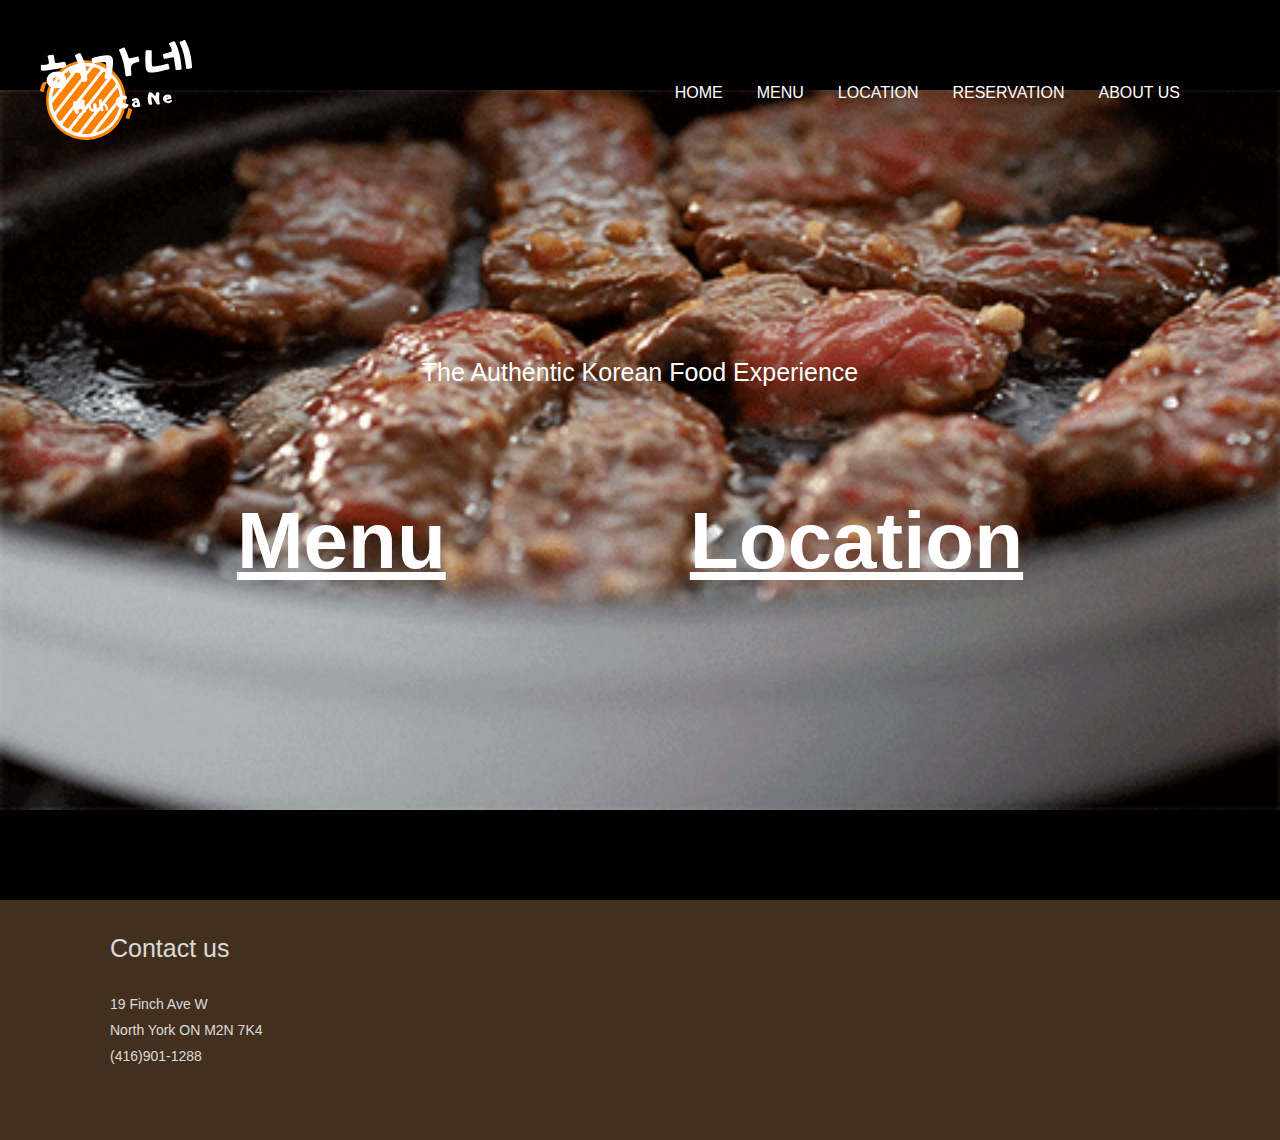
<file: website/index.html>
<!doctype html>
<html>

<head>
	<meta charset="utf-8">
	<title>Qianteng | Official Website</title>
	<link href="css/reset.css" rel="stylesheet">
	<link href="css/style.css" rel="stylesheet">
	<link rel="preconnect" href="https://fonts.googleapis.com">
	<link rel="preconnect" href="https://fonts.gstatic.com" crossorigin>
	<link href="https://fonts.googleapis.com/css2?family=Lilita+One&display=swap" rel="stylesheet">
	<link rel="stylesheet" href="https://fonts.googleapis.com/icon?family=Material+Icons">
	<link rel="stylesheet"
		href="https://fonts.googleapis.com/css2?family=Material+Symbols+Rounded:opsz,wght,FILL,GRAD@20..48,100..700,0..1,-50..200" />
	<link rel="stylesheet"
		href="https://fonts.googleapis.com/css2?family=Material+Symbols+Rounded:opsz,wght,FILL,GRAD@20..48,100..700,0..1,-50..200" />
</head>

<body>

	<header>
		<img src="images/logo.svg" alt="Logo" id="logo">

		<nav>
			<ul>
				<li><a href="index.html">HOME</a></li>
				<li><a href="menu.html">MENU</a></li>
				<li><a href="location.html">LOCATION</a></li>
				<li><a href="reservation.html">RESERVATION</a></li>
				<li><a href="aboutus.html">ABOUT US</a></li>

			</ul>
		</nav>

	</header>

	<div id="spotlight">

		<h3>The Authentic Korean Food Experience</h3>
		<br>
		<!--链接menu 和location-->

		<span class="menu"><a href="home.html">Menu</a></span>
		<span class="location"><a href="location.html">Location</a></span>

	</div>




	<!--
	"main" is a reserved html tag whicih we are going to use for the main content under header and above footer
	-->









	<footer>
		<div class="container-1140">
			<p id="contact">Contact us</p>
			<br>
			<p>19 Finch Ave W</p>
			<p>North York ON M2N 7K4</p>

			<p>(416)901-1288</p>

		</div>
	</footer>

</body>

</html>
</file>
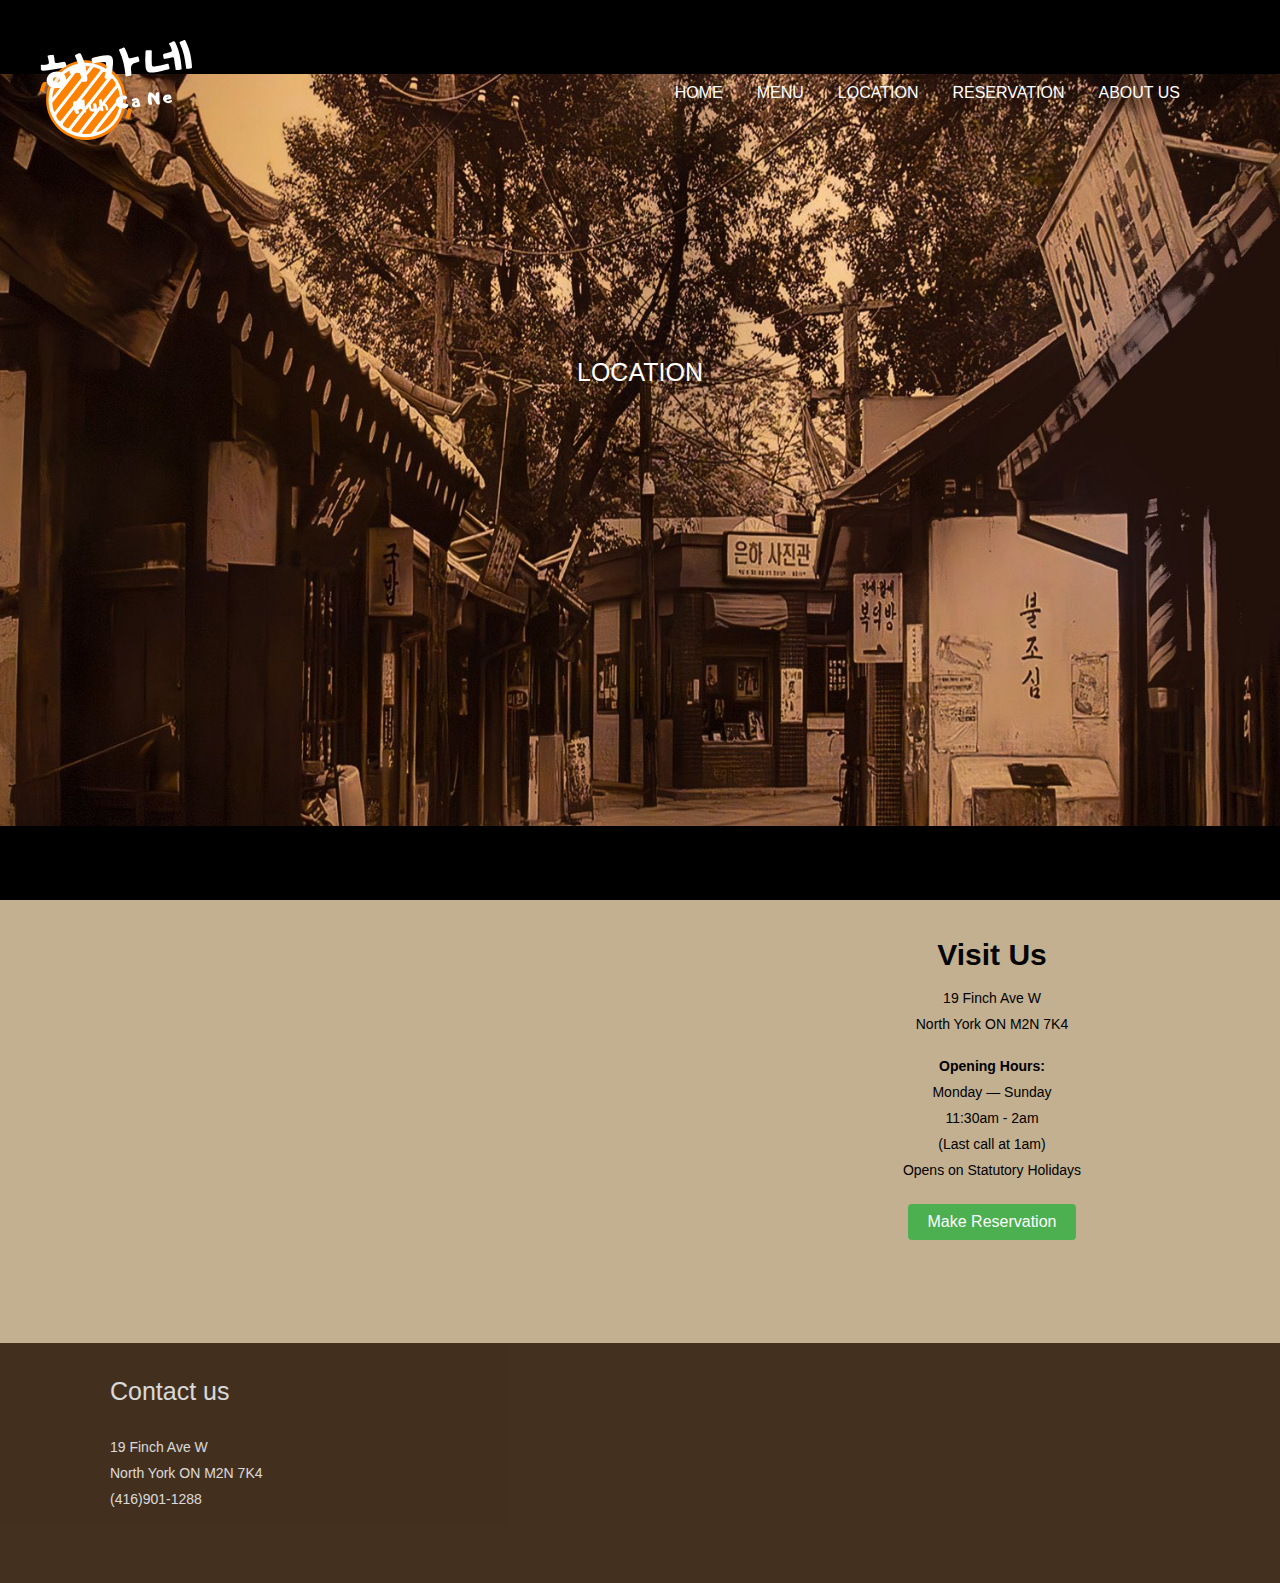
<file: website/location.html>
<!doctype html>
<html>

<head>
	<meta charset="utf-8">
	<title>Qianteng | Official Website</title>
	<link href="css/reset.css" rel="stylesheet">
	<link href="css/style的副本.css" rel="stylesheet">
	<link rel="preconnect" href="https://fonts.googleapis.com">
	<link rel="preconnect" href="https://fonts.gstatic.com" crossorigin>
	<link href="https://fonts.googleapis.com/css2?family=Lilita+One&display=swap" rel="stylesheet">
	<link rel="stylesheet" href="https://fonts.googleapis.com/icon?family=Material+Icons">
	<link rel="stylesheet"
		href="https://fonts.googleapis.com/css2?family=Material+Symbols+Rounded:opsz,wght,FILL,GRAD@20..48,100..700,0..1,-50..200" />
	<link rel="stylesheet"
		href="https://fonts.googleapis.com/css2?family=Material+Symbols+Rounded:opsz,wght,FILL,GRAD@20..48,100..700,0..1,-50..200" />
</head>

<body>

	<header>
		<img src="images/logo.svg" alt="Logo" id="logo">

		<nav>
			<ul>
				<li><a href="index.html">HOME</a></li>
				<li><a href="menu.html">MENU</a></li>
				<li><a href="location.html">LOCATION</a></li>
				<li><a href="reservation.html">RESERVATION</a></li>
				<li><a href="aboutus.html">ABOUT US</a></li>

			</ul>
		</nav>

	</header>

	<div id="spotlight">

		<h3>LOCATION</h3>
		<br>




	</div>
	<div class="mapcontainer" style="background-color: #C3B091; width:100% height: 800px;">
		<div class="map">
			<iframe
				src="https://www.google.com/maps/embed?pb=!1m18!1m12!1m3!1d2941.2244077359687!2d-79.41976797071186!3d43.77919090449551!2m3!1f0!2f0!3f0!3m2!1i1024!2i768!4f13.1!3m3!1m2!1s0x882b2d0c379241ed%3A0xfef6ceb0ffcbe01e!2sHuh%20Ga%20Ne!5e0!3m2!1sen!2sca!4v1701313744948!5m2!1sen!2sca"
				width="800" height="400" style="border:0;" allowfullscreen="" loading="lazy"
				referrerpolicy="no-referrer-when-downgrade"></iframe>
		</div>
		<div class="location">

			<h2> Visit Us</h2>
			<p>19 Finch Ave W</p>
			<p>North York ON M2N 7K4</p>
			<br>
			<p id="hours">Opening Hours: </p>
			<p> Monday — Sunday
			<p> 11:30am - 2am</p>
			<p>(Last call at 1am)</p>
			<p>Opens on Statutory Holidays</p>
			<br>
			<a href="reservation.html" class="reservation-shortcut">Make Reservation</a>

		</div>
	</div>



	<!--
	"main" is a reserved html tag whicih we are going to use for the main content under header and above footer
	-->









	<footer>
		<div class="container-1140">
			<p id="contact">Contact us</p>
			<br>
			<p>19 Finch Ave W</p>
			<p>North York ON M2N 7K4</p>

			<p>(416)901-1288</p>

		</div>
	</footer>

</body>

</html>
</file>
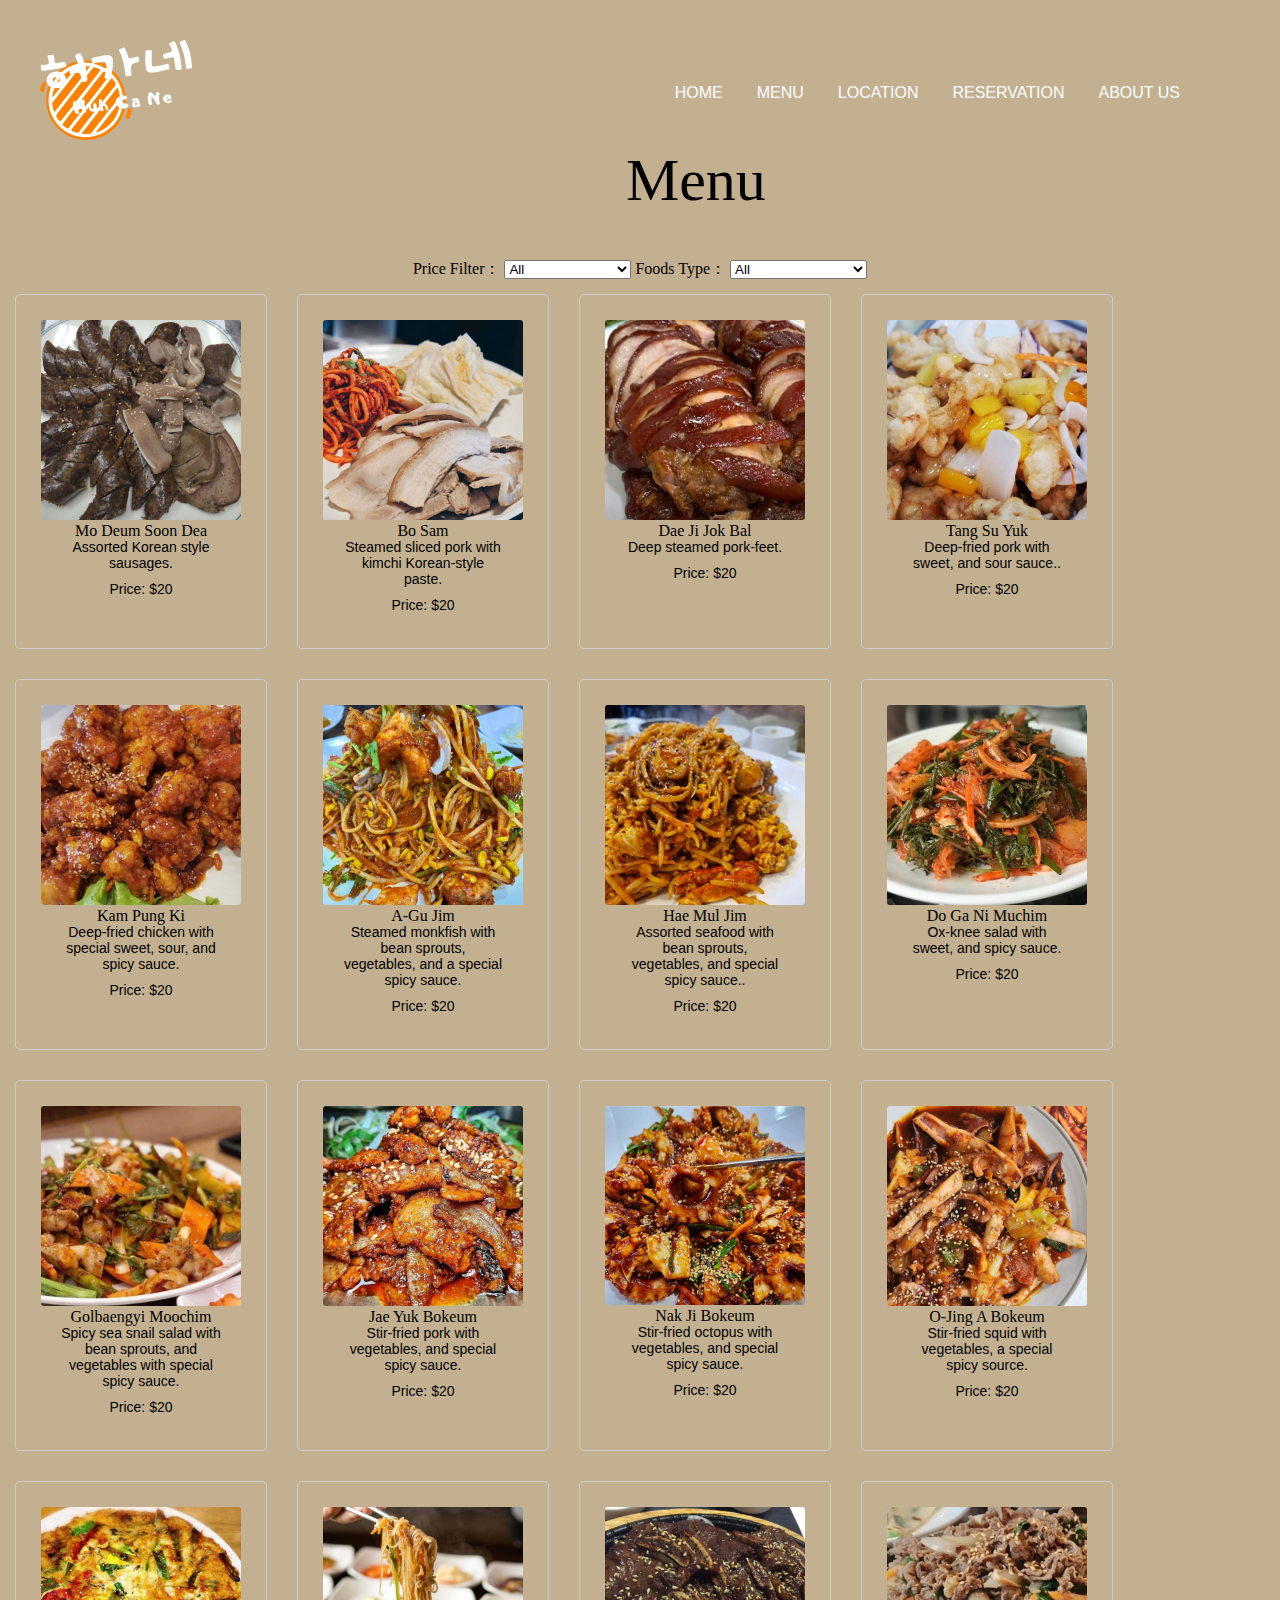
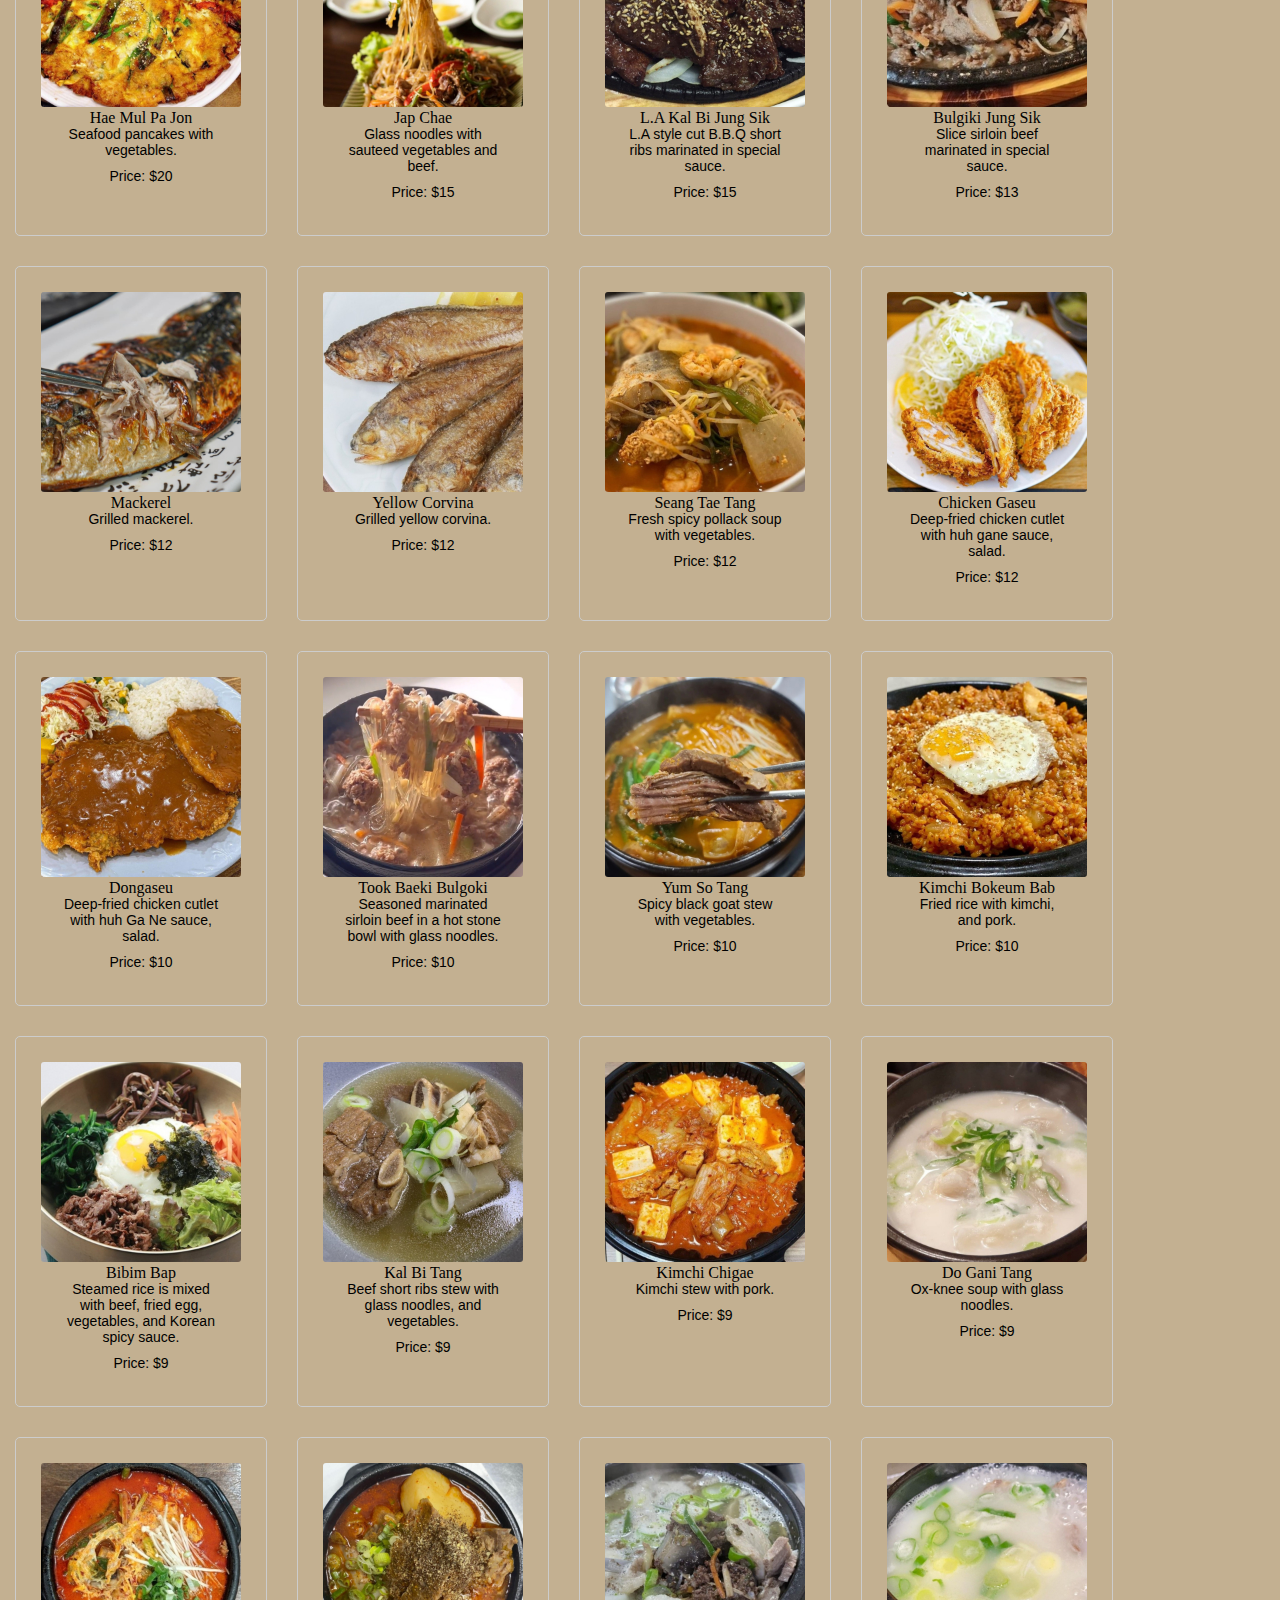
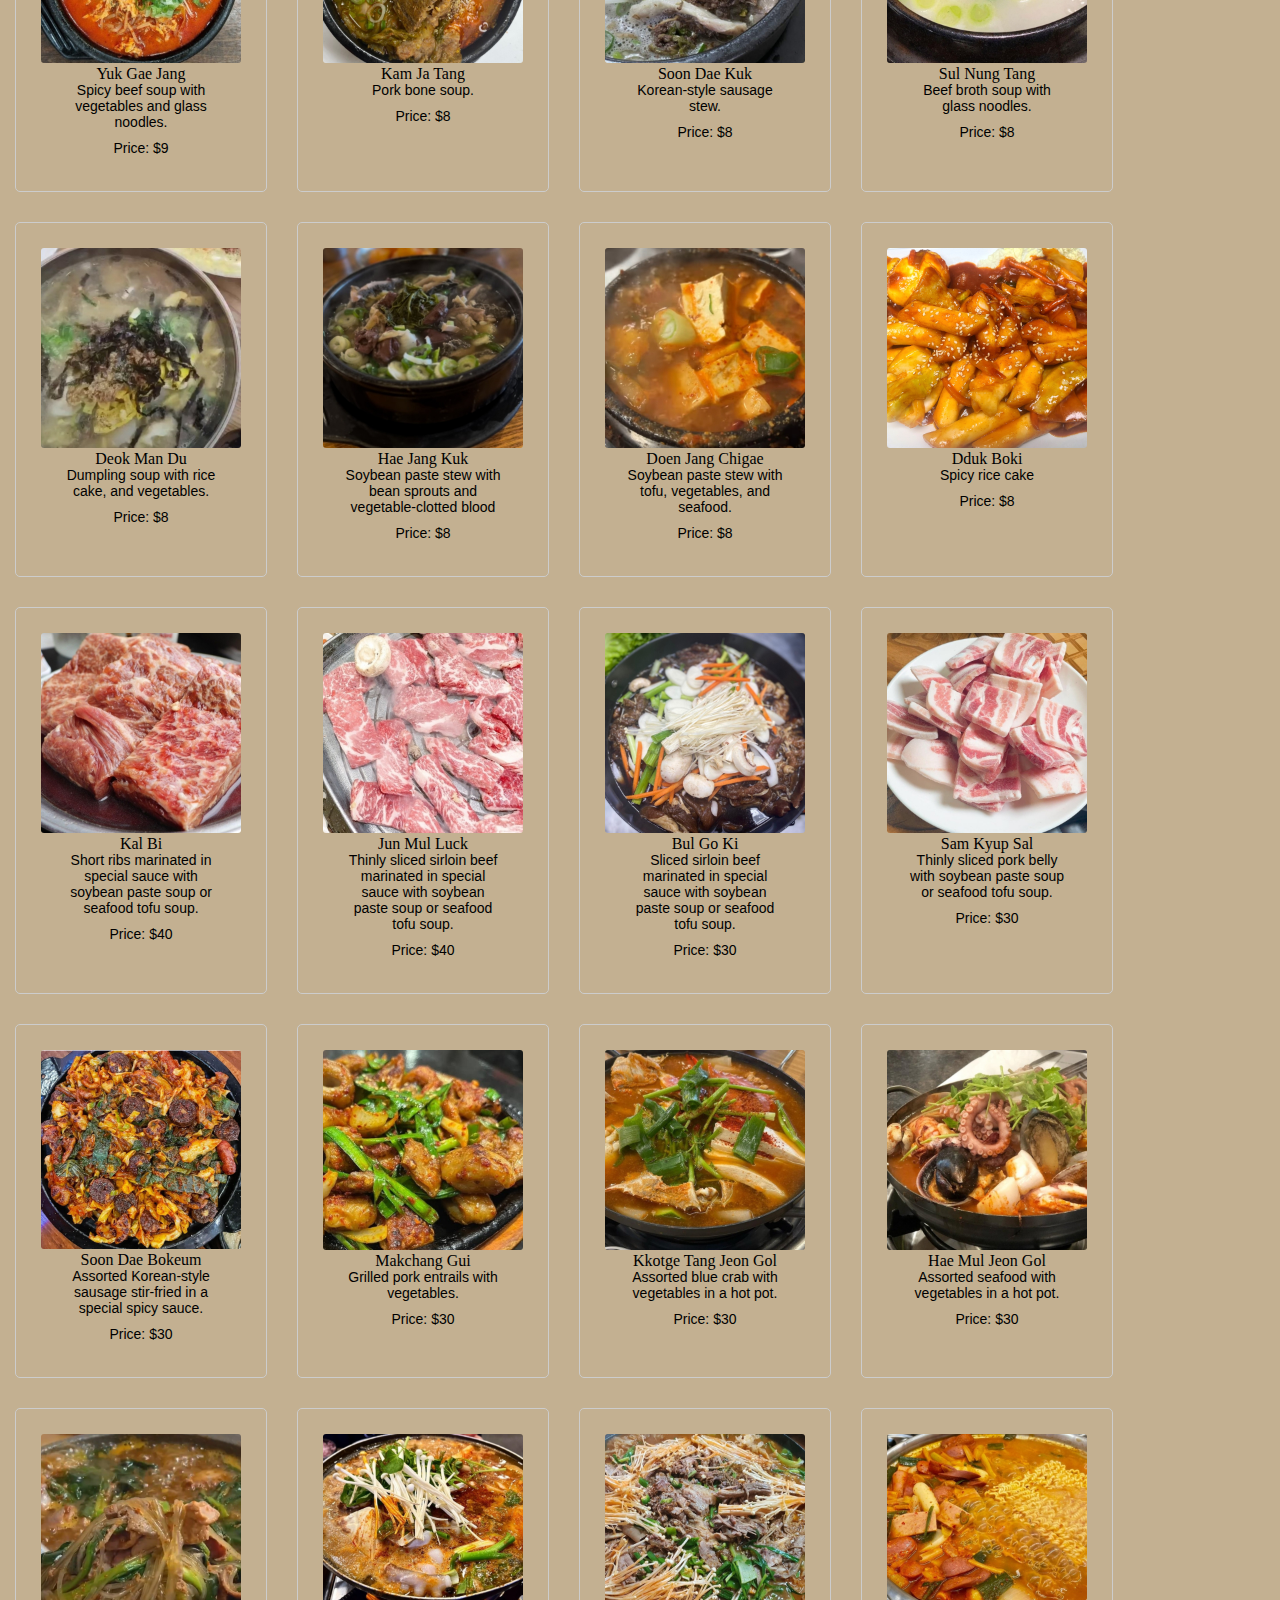
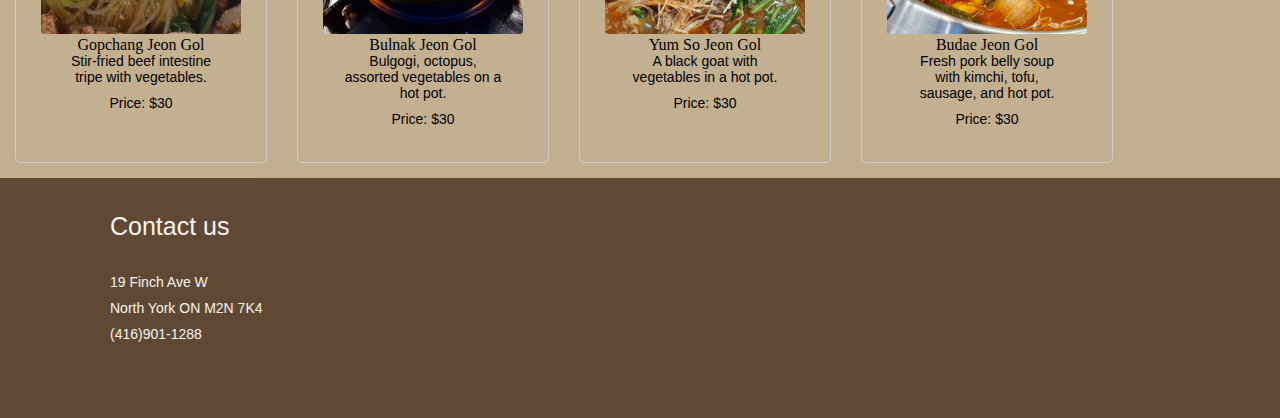
<file: website/menu.html>
<!DOCTYPE html>
<html lang="en">

<head>
    <meta charset="UTF-8">
    <link href="css/menu.css" rel="stylesheet">
    <meta name="viewport" content="width=device-width, initial-scale=1.0">
    <title>菜单</title>
    <meta charset="utf-8">
    <title>Qianteng | Official Website</title>
    <link href="css/reset.css" rel="stylesheet">
    <link href="css/style.css" rel="stylesheet">
    <link rel="preconnect" href="https://fonts.googleapis.com">
    <link rel="preconnect" href="https://fonts.gstatic.com" crossorigin>
    <link href="https://fonts.googleapis.com/css2?family=Lilita+One&display=swap" rel="stylesheet">
    <link rel="stylesheet" href="https://fonts.googleapis.com/icon?family=Material+Icons">
    <link rel="stylesheet"
        href="https://fonts.googleapis.com/css2?family=Material+Symbols+Rounded:opsz,wght,FILL,GRAD@20..48,100..700,0..1,-50..200" />
    <link rel="stylesheet"
        href="https://fonts.googleapis.com/css2?family=Material+Symbols+Rounded:opsz,wght,FILL,GRAD@20..48,100..700,0..1,-50..200" />

</head>

<body id="B1" style="background-color: #C3B091">
    <header>
        <img src="images/logo.svg" alt="Logo" id="logo">

        <nav>
            <ul>
                <li><a href="index.html">HOME</a></li>
                <li><a href="menu.html">MENU</a></li>
                <li><a href="location.html">LOCATION</a></li>
                <li><a href="reservation.html">RESERVATION</a></li>
                <li><a href="aboutus.html">ABOUT US</a></li>

            </ul>
        </nav>

    </header>

    <h1 id="M1">Menu</h1>
    <label>Price Filter：
        <select id="sortOrder" onchange="updateMenu()">
            <option value="all">All</option>
            <option value="lowToHigh">Ascending Price</option>
            <option value="highToLow">Descending Price</option>
            <option value="atoz">A-Z Name</option>
            <option value="ztoa">Z-A Name</option>
        </select>
    </label>

    <label>Foods Type：
        <select id="foodTypeFilter" onchange="updateMenu()">
            <option value="all">All</option>
            <option value="A LaCarte">A LaCarte</option>
            <option value="MainCuisine">MainCuisine</option>
            <option value="Table Cooking for 2">Table Cooking for 2</option>
        </select>
    </label>

    <div id="menu">

    </div>

    <script>
        var foods = [
            { foodType: "A LaCarte", koreanName: "Mo Deum Soon Dea", englishName: "Assorted Korean style sausages.", image: url = "Mo Deum Soon Dea.jpg", price: 20 },
            { foodType: "A LaCarte", koreanName: "Bo Sam", englishName: "Steamed sliced pork with kimchi Korean-style paste.", image: url = "Bo Sam.jpg", price: 20 },
            { foodType: "A LaCarte", koreanName: "Dae Ji Jok Bal", englishName: "Deep steamed pork-feet. ", image: "Dae Ji Jok Bal.jpg", price: 20 },
            { foodType: "A LaCarte", koreanName: "Tang Su Yuk", englishName: "Deep-fried pork with sweet, and sour sauce..", image: "Tang Su Yuk.jpg", price: 20 },
            { foodType: "A LaCarte", koreanName: "Kam Pung Ki", englishName: "Deep-fried chicken with special sweet, sour, and spicy sauce.", image: "Kam Pung Ki.jpg", price: 20 },
            { foodType: "A LaCarte", koreanName: "A-Gu Jim", englishName: "Steamed monkfish with bean sprouts, vegetables, and a special spicy sauce.", image: "A-Gu Jim.jpg", price: 20 },
            { foodType: "A LaCarte", koreanName: "Hae Mul Jim", englishName: "Assorted seafood with bean sprouts, vegetables, and special spicy sauce..", image: "Hae Mul Jim.jpg", price: 20 },
            { foodType: "A LaCarte", koreanName: "Do Ga Ni Muchim", englishName: "Ox-knee salad with sweet, and spicy sauce.", image: "Do Ga Ni Muchim.jpg", price: 20 },
            { foodType: "A LaCarte", koreanName: "Golbaengyi Moochim", englishName: "Spicy sea snail salad with bean sprouts, and vegetables with special spicy sauce.", image: "Golbaengyi Moochim.jpg", price: 20 },
            { foodType: "A LaCarte", koreanName: "Jae Yuk Bokeum", englishName: "Stir-fried pork with vegetables, and special spicy sauce.", image: "Jae Yuk Bokeum.jpg", price: 20 },
            { foodType: "A LaCarte", koreanName: "Nak Ji Bokeum", englishName: "Stir-fried octopus with vegetables, and special spicy sauce.", image: "Nak Ji Bokeum.jpg", price: 20 },
            { foodType: "A LaCarte", koreanName: "O-Jing A Bokeum", englishName: "Stir-fried squid with vegetables, a special spicy source.", image: "O-Jing A Bokeum.jpg", price: 20 },
            { foodType: "A LaCarte", koreanName: "Hae Mul Pa Jon", englishName: "Seafood pancakes with vegetables.", image: "Hae Mul Pa Jon.jpg", price: 20 },
            { foodType: "A LaCarte", koreanName: "Jap Chae", englishName: "Glass noodles with sauteed vegetables and beef.", image: "Jap Chae.jpg", price: 15 },
            { foodType: "MainCuisine", koreanName: "L.A Kal Bi Jung Sik", englishName: "L.A style cut B.B.Q short ribs marinated in special sauce.", image: "L.A Kal Bi Jung Sik.jpg", price: 15 },
            { foodType: "MainCuisine", koreanName: "Bulgiki Jung Sik", englishName: "Slice sirloin beef marinated in special sauce.", image: "Bulgiki Jung Sik.jpg", price: 13 },
            { foodType: "MainCuisine", koreanName: "Mackerel", englishName: "Grilled mackerel.", image: "Mackerel.jpg", price: 12 },
            { foodType: "MainCuisine", koreanName: "Yellow Corvina", englishName: "Grilled yellow corvina.", image: "Yellow Corvina.jpg", price: 12 },
            { foodType: "MainCuisine", koreanName: "Seang Tae Tang", englishName: "Fresh spicy pollack soup with vegetables.", image: "Seang Tae Tang.jpg", price: 12 },
            { foodType: "MainCuisine", koreanName: "Chicken Gaseu", englishName: "Deep-fried chicken cutlet with huh gane sauce, salad.", image: "Chicken Gaseu.jpg", price: 12 },
            { foodType: "MainCuisine", koreanName: "Dongaseu", englishName: "Deep-fried chicken cutlet with huh Ga Ne sauce, salad.", image: "Dongaseu.jpg", price: 10 },
            { foodType: "MainCuisine", koreanName: "Took Baeki Bulgoki", englishName: "Seasoned marinated sirloin beef in a hot stone bowl with glass noodles.", image: "Took Baeki Bulgoki.jpg", price: 10 },
            { foodType: "MainCuisine", koreanName: "Yum So Tang", englishName: "Spicy black goat stew with vegetables.", image: "Yum So Tang.jpg", price: 10 },
            { foodType: "MainCuisine", koreanName: "Kimchi Bokeum Bab", englishName: "Fried rice with kimchi, and pork.", image: "Kimchi Bokeum Bab.jpg", price: 10 },
            { foodType: "MainCuisine", koreanName: "Bibim Bap", englishName: "Steamed rice is mixed with beef, fried egg, vegetables, and Korean spicy sauce.", image: "Bibim Bap.jpg", price: 9 },
            { foodType: "MainCuisine", koreanName: "Kal Bi Tang", englishName: "Beef short ribs stew with glass noodles, and vegetables.", image: "Kal Bi Tang.jpg", price: 9 },
            { foodType: "MainCuisine", koreanName: "Kimchi Chigae", englishName: "Kimchi stew with pork.", image: "Kimchi Chigae.jpg", price: 9 },
            { foodType: "MainCuisine", koreanName: "Do Gani Tang", englishName: "Ox-knee soup with glass noodles.", image: "Do Gani Tang.jpg", price: 9 },
            { foodType: "MainCuisine", koreanName: "Yuk Gae Jang", englishName: "Spicy beef soup with vegetables and glass noodles.", image: "Yuk Gae Jang.jpg", price: 9 },
            { foodType: "MainCuisine", koreanName: "Kam Ja Tang", englishName: "Pork bone soup.", image: "Kam Ja Tang.jpg", price: 8 },
            { foodType: "MainCuisine", koreanName: "Soon Dae Kuk", englishName: "Korean-style sausage stew.", image: "Soon Dae Kuk.jpg", price: 8 },
            { foodType: "MainCuisine", koreanName: "Sul Nung Tang", englishName: "Beef broth soup with glass noodles.", image: "Sul Nung Tang.jpg", price: 8 },
            { foodType: "MainCuisine", koreanName: "Deok Man Du", englishName: "Dumpling soup with rice cake, and vegetables.", image: "Deok Man Du.jpg", price: 8 },
            { foodType: "MainCuisine", koreanName: "Hae Jang Kuk", englishName: "Soybean paste stew with bean sprouts and vegetable-clotted blood", image: "Hae Jang Kuk.jpg", price: 8 },
            { foodType: "MainCuisine", koreanName: "Doen Jang Chigae", englishName: "Soybean paste stew with tofu, vegetables, and seafood.", image: "Doen Jang Chigae.jpg", price: 8 },
            { foodType: "MainCuisine", koreanName: "Dduk Boki", englishName: "Spicy rice cake", image: "Dduk Boki.jpg", price: 8 },
            { foodType: "Table Cooking for 2", koreanName: "Kal Bi", englishName: "Short ribs marinated in special sauce with soybean paste soup or seafood tofu soup.", image: "Kal Bi.jpg", price: 40 },
            { foodType: "Table Cooking for 2", koreanName: "Jun Mul Luck", englishName: "Thinly sliced ​​sirloin beef marinated in special sauce with soybean paste soup or seafood tofu soup. ", image: "Jun Mul Luck.jpg", price: 40 },
            { foodType: "Table Cooking for 2", koreanName: "Bul Go Ki", englishName: "Sliced ​​sirloin beef marinated in special sauce with soybean paste soup or seafood tofu soup.", image: "Bul Go Ki.jpg", price: 30 },
            { foodType: "Table Cooking for 2", koreanName: "Sam Kyup Sal", englishName: "Thinly sliced ​​pork belly with soybean paste soup or seafood tofu soup.", image: "Sam Kyup Sal.jpg", price: 30 },
            { foodType: "Table Cooking for 2", koreanName: "Soon Dae Bokeum", englishName: "Assorted Korean-style sausage stir-fried in a special spicy sauce.", image: "Soon Dae Bokeum.jpg", price: 30 },
            { foodType: "Table Cooking for 2", koreanName: "Makchang Gui", englishName: "Grilled pork entrails with vegetables.", image: "Makchang Gui.jpg", price: 30 },
            { foodType: "Table Cooking for 2", koreanName: "Kkotge Tang Jeon Gol", englishName: "Assorted blue crab with vegetables in a hot pot.", image: "Kkotge Tang Jeon Gol.jpg", price: 30 },
            { foodType: "Table Cooking for 2", koreanName: "Hae Mul Jeon Gol", englishName: "Assorted seafood with vegetables in a hot pot.", image: "Hae Mul Jeon Gol.jpg", price: 30 },
            { foodType: "Table Cooking for 2", koreanName: "Gopchang Jeon Gol", englishName: "Stir-fried beef intestine tripe with vegetables.", image: "Gopchang Jeon Gol.jpg", price: 30 },
            { foodType: "Table Cooking for 2", koreanName: "Bulnak Jeon Gol", englishName: "Bulgogi, octopus, assorted vegetables on a hot pot.", image: "Bulnak Jeon Gol.jpg", price: 30 },
            { foodType: "Table Cooking for 2", koreanName: "Yum So Jeon Gol", englishName: "A black goat with vegetables in a hot pot.", image: "Yum So Jeon Gol.jpg", price: 30 },
            { foodType: "Table Cooking for 2", koreanName: "Budae Jeon Gol", englishName: "Fresh pork belly soup with kimchi, tofu, sausage, and hot pot.", image: "Budae Jeon Gol.jpg", price: 30 },
        ];


        function updateMenu() {
            var sortOrder = document.getElementById("sortOrder").value;
            var sortedFoods = sortFoods(foods, sortOrder);
            displayMenu(sortedFoods);
        }

        function sortFoods(foods, sortOrder) {
            return foods.slice().sort(function (a, b) {
                if (sortOrder === "lowToHigh") {
                    return a.price - b.price;
                } else if (sortOrder === "highToLow") {
                    return b.price - a.price;
                } else if (sortOrder === "atoz") {
                    return a.koreanName.localeCompare(b.koreanName);
                } else if (sortOrder === "ztoa") {
                    return b.koreanName.localeCompare(a.koreanName);
                }
            });
        }

        function displayMenu(foods) {
            var menuElement = document.getElementById("menu");
            menuElement.innerHTML = "";

            foods.forEach(function (food) {
                var card = document.createElement("div");
                card.className = "card";

                var img = document.createElement("img");
                img.src = food.image;
                card.appendChild(img);

                var koreanName = document.createElement("h3");
                koreanName.textContent = food.koreanName;
                card.appendChild(koreanName);

                var englishName = document.createElement("p");
                englishName.textContent = food.englishName;
                card.appendChild(englishName);

                var price = document.createElement("p");
                price.textContent = "Price: $" + food.price;
                card.appendChild(price);

                menuElement.appendChild(card);
            });
        }

        function updateMenu() {
            var sortOrder = document.getElementById("sortOrder").value;
            var foodTypeFilter = document.getElementById("foodTypeFilter").value;

            var filteredFoods = filterFoods(foods, foodTypeFilter);
            var sortedAndFilteredFoods = sortFoods(filteredFoods, sortOrder);
            displayMenu(sortedAndFilteredFoods);
        }

        function filterFoods(foods, foodType) {
            if (foodType === "all") {
                return foods;
            } else {
                return foods.filter(function (food) {
                    return food.foodType === foodType;
                });
            }
        }

        // 初始化时显示默认排序
        updateMenu();
    </script>

    <footer>
        <div class="container-1140">
            <p id="contact">Contact us</p>
            <br>
            <p>19 Finch Ave W</p>
            <p>North York ON M2N 7K4</p>

            <p>(416)901-1288</p>

        </div>
    </footer>


</body>

</html>
</file>
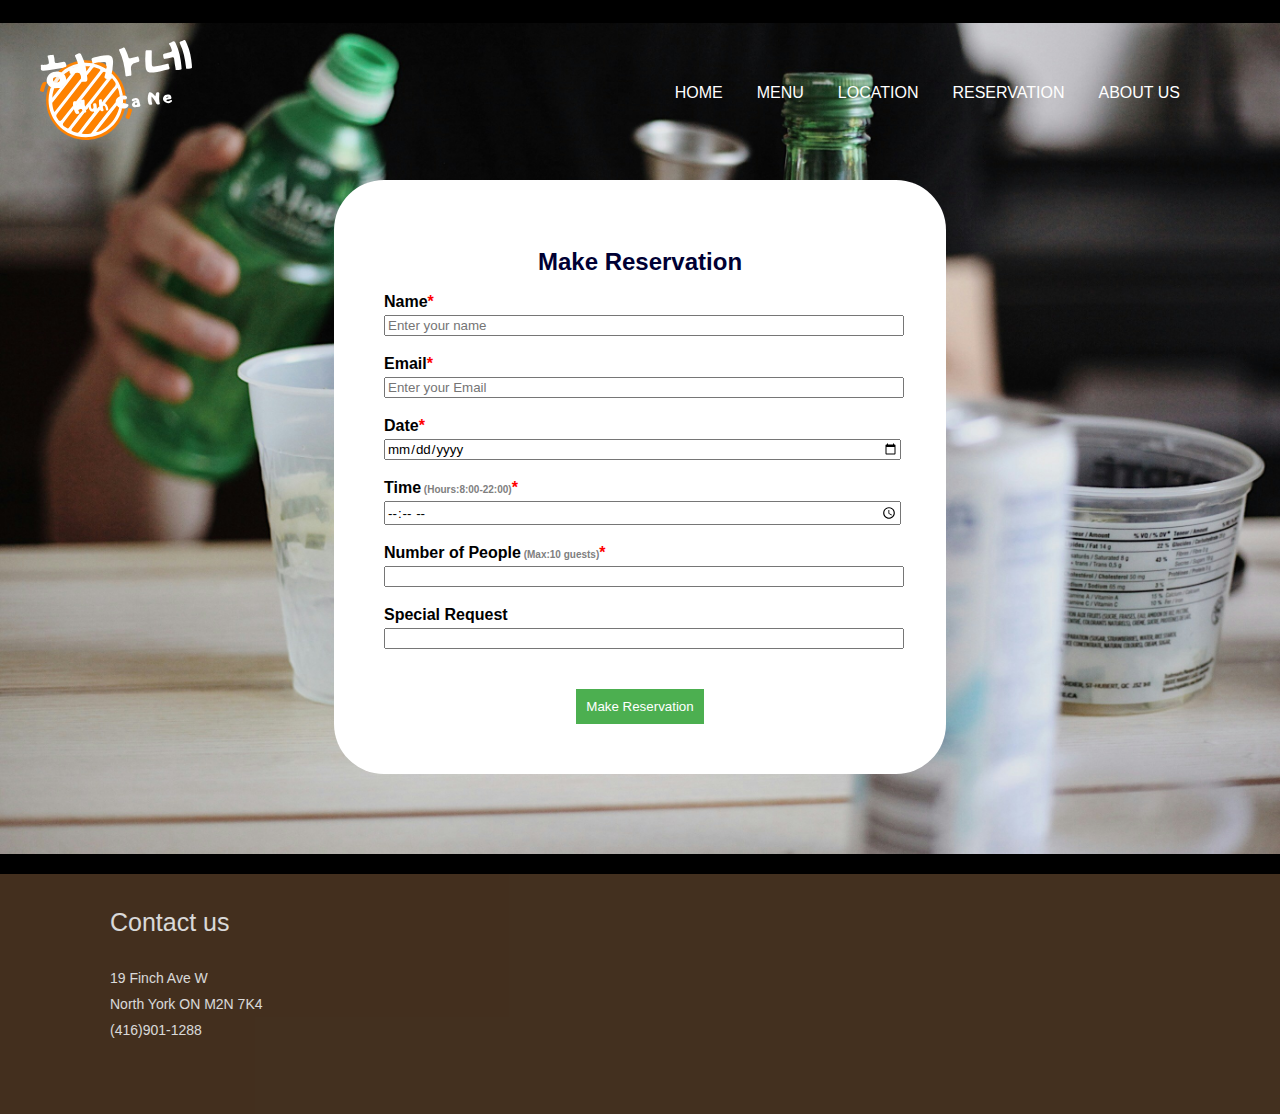
<file: website/reservation.html>
<!DOCTYPE html>
<html lang="en">

<head>
    <meta charset="utf-8">
    <title>Huh Ga Ne</title>
    <link href="css/reset.css" rel="stylesheet">
    <link href="css/style.css" rel="stylesheet">
    <link rel="preconnect" href="https://fonts.googleapis.com">
    <link rel="preconnect" href="https://fonts.gstatic.com" crossorigin>
    <link href="https://fonts.googleapis.com/css2?family=Lilita+One&display=swap" rel="stylesheet">
    <link rel="stylesheet" href="https://fonts.googleapis.com/icon?family=Material+Icons">
    <link rel="stylesheet"
        href="https://fonts.googleapis.com/css2?family=Material+Symbols+Rounded:opsz,wght,FILL,GRAD@20..48,100..700,0..1,-50..200" />
    <link rel="stylesheet"
        href="https://fonts.googleapis.com/css2?family=Material+Symbols+Rounded:opsz,wght,FILL,GRAD@20..48,100..700,0..1,-50..200" />
</head>

<body>
    <header>
        <img src="images/logo.svg" alt="Logo" id="logo">
        <nav>
            <ul>
                <li><a href="index.html">HOME</a></li>
                <li><a href="project.html">MENU</a></li>
                <li><a href="about.html">LOCATION</a></li>
                <li><a href="contact.html">RESERVATION</a></li>
                <li><a href="process.html">ABOUT US</a></li>
            </ul>
        </nav>
    </header>

    <main id="reservation">
        <div id="reservationForm">
            <h1 id="reservationTitle">Make Reservation</h1>
            <form>
                <div class="formGroup">
                    <label for="name">Name<span class="requiredInfo">*</span></label>
                    <input type="text" id="name" name="name" placeholder="Enter your name">
                    <span id="nameError" class="error-message" style="display: none;">Please enter your name.</span>
                </div>

                <div class="formGroup">
                    <label for="email">Email<span class="requiredInfo">*</span></label>
                    <input type="email" id="email" name="email" placeholder="Enter your Email" required>
                </div>

                <div class="formGroup">
                    <label for="date">Date<span class="requiredInfo">*</span></label>
                    <input type="date" id="date" name="date" min="2023-11-30" required>
                </div>

                <div class="formGroup">
                    <label for="time">Time<span class="reservationinfo"> (Hours:8:00-22:00)</span><span
                            class="requiredInfo">*</span></label>
                    <input type="time" id="time" name="time" min="08:00" max="22:00" required>

                </div>


                <div class="formGroup">
                    <label for="people">Number of People<span class="reservationinfo"> (Max:10 guests)</span><span
                            class="requiredInfo">*</span></label>
                    <input type="number" id="people" name="people" min="1" max="10" required>

                </div>

                <div class="formGroup">
                    <label for="special">Special Request</label>
                    <input type="text" id="special" name="special">
                </div>

                <button type="submit">Make Reservation</button>
            </form>
        </div>
    </main>

    <footer>
        <div class="container-1140">
            <p id="contact">Contact us</p>
            <br>
            <p>19 Finch Ave W</p>
            <p>North York ON M2N 7K4</p>
            <p>(416)901-1288</p>
        </div>
    </footer>

</body>


<script>

    var reservationForm = document.querySelector('form');
    reservationForm.addEventListener('submit', confirm)

    function confirm() {
        var name = document.getElementById('name').value;
        var email = document.getElementById('email').value;
        var date = document.getElementById('date').value;
        var time = document.getElementById('time').value;
        var people = document.getElementById('people').value;
        var specialRequest = document.getElementById('special').value;

        if (name && email && date && time && people) {
            alert('Thank you for your reservation');
        } else if (name === "") {
            alert('Please fill in your name')
            return false
        }

    }

</script>

</html>
</file>
<file: website/css/style.css>
body {
	width: 100%;

}

#logo {
	height: 100px;
	float: left;
	margin: 40px;

}
nav {
	background-color: transparent;
	width: 100%;
	height: 100px;
}
nav ul {
	padding: 85px;
	box-sizing: border-box;
	text-align: right;
}
nav ul li {
	display: inline;
	font-family: "Mark OT Light", Helvetica;
	font-size: 16px;
	color: #002244;
	font-weight:lighter;
	padding: 10px;
	margin: 5px;
	text-transform: uppercase;
}
nav ul li a {
	color: white;
	text-decoration: none;
}
nav ul li a:hover {
	text-decoration: underline;	
}

header {
	background-color:transparent;
	width: 100%;
	height: 0px;

	
}
header h1 {
	font-family:"Mark OT Light", Helvetica;
	color: #050505;
	font-size: 14px;
	text-transform: uppercase;
	padding: 13px 0px;
	font-weight: 800;
	float: left;
}
main h1 {
	font-family: "Mark OT Light", Helvetica;
	font-size: 24px;
	color: #000033;
	padding: 20px;
	font-weight: 900;
}
main p {
    font-family: "Mark OT Light", Helvetica;
    font-weight: lighter;
}
h2 {
	font-family: "Mark OT Light", Helvetica;
	font-size: 30px;
    font-weight: bolder;
	color: #050505;
	padding: 20px;

}
p,li {
	font-family: "Mark OT Light", Helvetica;
	font-size: 14px;
	padding: 0 20px 10px 20px;
	line-height: 16px;
}

body {
      text-align: center;
      background-color: black;
    }

    /* 设置 menu 和 location 的样式 */
#spotlight a{
     margin: 110px; 
     margin-top: 100px;
     color: white;
     font-size: 80px;
     font-weight: bold;

    }

#spotlight {
	width: 100%;
	height: 100vh;
	background-image: url("../images/home.gif");
	background-repeat: no-repeat;
	background-size: 100%;
	padding-top: 260px;
	box-sizing: border-box;
	background-position: center;
	background-attachment: fixed;
}

#spotlight h3 {
	font-family: "Mark OT Light", Helvetica;
	font-size: 25px;
	color: white;
	font-weight: lighter;
	position: center;
  	padding: 100px 0px 100px 0px;
    text-align:center;
}

#spotlight span{

	font-family: "Mark OT Light", Helvetica;
	font-size: 25px;
	color: white;
	font-weight: lighter;
	
    top: 310px;
    text-align:center;
}






main {
	width: 1140px;
	margin: 0 auto 20px auto;
}



/* This is also correct: "section.feature-videos div.container-1140" */
.container-1140 {
	width: 1140px;
	margin: 20px auto;
}
/* 改格式 */
footer {
	width: 100%;
	height: 200px;
	background-color: #4F3824;
    opacity: 85%;
	padding: 20px ;

}

.container-1140{
	font-family: 'Roboto', sans-serif;
	font-size: 30px;
	color: white;
	text-align: left;
}

#contact {
	font-size: 25px;

}

.site-highlights {
	width: 100%;
	margin: 20px 0;
}
.site-highlights .highlight {
	width: 24%;
	display: inline-block;
	float: left;
	margin: 0 2px;
}
.site-highlights .highlight img {
	width: 100%;
}
.highlight h2 {
	font-family: 'Roboto', sans-serif;
	font-size: 20px;
}
.highlight p {
	font-family: Constantia, "Lucida Bright", "DejaVu Serif", Georgia, "serif";	
}




/* location */
.mapcontainer {
  display: flex;
  justify-content: space-between;
}

.map,
.location {
  width: 45%; 

  padding: 20px;
  box-sizing: border-box;
}


#spotlight-location {
	width: 100%;
	height: 100vh;
	background-image: url("../images/locationbg.jpg");
	background-repeat: no-repeat;
	background-size: 100%;
	padding-top: 260px;

	box-sizing: border-box;
	background-position: center;
	background-attachment: fixed;
}

#hours{
	font-weight: bold;
}
.reservation-shortcut {
    display: inline-block;
    padding: 10px 20px;
    background-color: #4CAF50;
    color: white;
    text-decoration: none;
  	font-family: "Mark OT Light", Helvetica;
    font-size: 16px;
    border-radius: 4px;
}
/*reservation*/
#reservation {
	width: 100%;
	background-image: url("../images/reservationbg.jpg");
	background-repeat: no-repeat;
	background-size: 100%;
	padding-top: 180px;
	padding-bottom: 80px;
	box-sizing: border-box;
	background-position: center;
	background-attachment: fixed;
}

#reservationForm {
	background-color: white;
	width: 40%;
	padding: 50px;
	border-radius: 50px;
	margin: 0 auto;
}

#reservationTitle {
	margin-top: 0px;
}

.reservationinfo {
	color: grey;
	font-size: 10px;
	text-align: left;
	margin-left: 0;
}

.requiredInfo {
	color: red;
}

.formGroup input,
.formGroup label,
.formGroup p {
	display: block;
	text-align: left;
	width: 100%;
	font-family: "Mark OT Light", Helvetica;
	margin-bottom: 20px;
}

.formGroup label {
	margin-left: 0px;
	margin-bottom: 5px;
	font-weight: bold;
}

button {
	padding: 10px;
	background-color: #4CAF50;
	color: white;
	border: none;
	cursor: pointer;
	margin-top: 20px;
}


button:hover {
	background-color: #45a049;
}

.container-1140 {
	width: 1140px;
	margin: 20px auto;
}

/*  */
footer {
	width: 100%;
	height: 200px;
	background-color: #4F3824;
	opacity: 85%;
	padding: 20px;

}

.container-1140 {
	font-family: 'Roboto', sans-serif;
	font-size: 30px;
	color: white;
	text-align: left;
}

#contact {
	font-size: 25px;
}

/* about us*/


.text-md{
	margin: 5px 0;
	line-height: 1.7;
}



#spotlight a{
     margin: 110px; /* 可以根据需要调整间距 */
     margin-top: 100px;
     color: white;
     font-size: 80px;
     font-weight: bold;

    }

#spotlight-aboutus {
	width: 100%;
	height: 100vh;
	background-image: url("../images/About us.jpg");
	background-repeat: no-repeat;
	background-size: 100%;
	padding-top: 260px;
	box-sizing: border-box;
	background-position: center;
	background-attachment: fixed;
}

#spotlight-aboutus h3 {
	font-family: "Mark OT Light", Helvetica;
	font-size: 25px;
	color: white;
	font-weight: lighter;
	position: center;
  	padding: 100px 0px 100px 0px;
    text-align:center;
}

#spotlight-aboutus span{

	font-family: "Mark OT Light", Helvetica;
	font-size: 25px;
	color: white;
	font-weight: lighter;
	
    top: 310px;
    text-align:center;
}

.card{
	background-color: #C3B091;
}
.card-inner{
	max-width: 700px;
	margin: 0 auto;
	color: #C3B091;
}

.card-text{
	max-width: 500px;
	text-align: center;
	justify-self: center;
	padding: 20px 0;
	margin: 0 auto;
	
	background-color: #C3B091;
}

.card-text .btn{
	margin-top: 20px;
}

.grid-col-2 {
	display: grid;
	grid-template-columns: 1fr 1fr;
	gap: 2rem;
	align-items: center;
	justify-content: space-between;
}
.grid-reversed :first-child{
	order: 2;
}

.aboutus-content{
	font-size: 12px;
	color: BLACK;
	font-weight: lighter;
	background-color: #C3B091;
	text-align: left;
	top: 300px;
}
</file>
<file: website/css/style的副本.css>
body {
	width: 100%;

}
#logo {
	height: 100px;
	float: left;
	margin: 40px;

}
nav {
	background-color: transparent;
	width: 100%;
	height: 100px;
}
nav ul {
	padding: 85px;
	box-sizing: border-box;
	text-align: right;
}
nav ul li {
	display: inline;
	font-family: "Mark OT Light", Helvetica;
	font-size: 16px;
	color: #002244;
	font-weight:lighter;
	padding: 10px;
	margin: 5px;
	text-transform: uppercase;
}
nav ul li a {
	color: white;
	text-decoration: none;
}
nav ul li a:hover {
	text-decoration: underline;	
}

header {
	background-color:transparent;
	width: 100%;
	height: 0px;

	
}
header h1 {
	font-family:"Mark OT Light", Helvetica;
	color: #050505;
	font-size: 14px;
	text-transform: uppercase;
	padding: 13px 0px;
	font-weight: 800;
	float: left;
}
main h1 {
	font-family: "Mark OT Light", Helvetica;
	font-size: 24px;
	color: #000033;
	padding: 20px;
	font-weight: 900;
}
main p {
    font-family: "Mark OT Light", Helvetica;
    font-weight: lighter;
}
h2 {
	font-family: "Mark OT Light", Helvetica;
	font-size: 30px;
    font-weight: bolder;
	color: #050505;
	padding: 20px;

}
p,li {
	font-family: "Mark OT Light", Helvetica;
	font-size: 14px;
	padding: 0 20px 10px 20px;
	line-height: 16px;
}

body {
      text-align: center;
      background-color: black;
    }

    /* 设置 menu 和 location 的样式 */
#spotlight a{
     margin: 110px; 
     margin-top: 100px;
     color: white;
     font-size: 80px;
     font-weight: bold;

    }

#spotlight {
	width: 100%;
	height: 100vh;
	background-image: url("../images/locationbg.jpg");
	background-repeat: no-repeat;
	background-size: 100%;
	padding-top: 260px;
	box-sizing: border-box;
	background-position: center;
	background-attachment: fixed;
}

#spotlight h3 {
	font-family: "Mark OT Light", Helvetica;
	font-size: 25px;
	color: white;
	font-weight: lighter;
	position: center;
  	padding: 100px 0px 100px 0px;
    text-align:center;
}

#spotlight span{

	font-family: "Mark OT Light", Helvetica;
	font-size: 25px;
	color: white;
	font-weight: lighter;
	
    top: 310px;
    text-align:center;
}






main {
	width: 1140px;
	margin: 0 auto 20px auto;
}



/* This is also correct: "section.feature-videos div.container-1140" */
.container-1140 {
	width: 1140px;
	margin: 20px auto;
}
/* 改格式 */
footer {
	width: 100%;
	height: 200px;
	background-color: #4F3824;
    opacity: 85%;
	padding: 20px ;

}

.container-1140{
	font-family: 'Roboto', sans-serif;
	font-size: 30px;
	color: white;
	text-align: left;
}

#contact {
	font-size: 25px;

}

.site-highlights {
	width: 100%;
	margin: 20px 0;
}
.site-highlights .highlight {
	width: 24%;
	display: inline-block;
	float: left;
	margin: 0 2px;
}
.site-highlights .highlight img {
	width: 100%;
}
.highlight h2 {
	font-family: 'Roboto', sans-serif;
	font-size: 20px;
}
.highlight p {
	font-family: Constantia, "Lucida Bright", "DejaVu Serif", Georgia, "serif";	
}




/* location */
.mapcontainer {
  display: flex;
  justify-content: space-between;
}

.map,
.location {
  width: 45%; 

  padding: 20px;
  box-sizing: border-box;
}


#spotlight-location {
	width: 100%;
	height: 100vh;
	background-image: url("../images/locationbg.jpg");
	background-repeat: no-repeat;
	background-size: 100%;
	padding-top: 260px;

	box-sizing: border-box;
	background-position: center;
	background-attachment: fixed;
}

#hours{
	font-weight: bold;
}
.reservation-shortcut {
    display: inline-block;
    padding: 10px 20px;
    background-color: #4CAF50;
    color: white;
    text-decoration: none;
  	font-family: "Mark OT Light", Helvetica;
    font-size: 16px;
    border-radius: 4px;
}
/*reservation*/
#reservation {
	width: 100%;
	background-image: url("../images/reservationbg.jpg");
	background-repeat: no-repeat;
	background-size: 100%;
	padding-top: 180px;
	padding-bottom: 80px;
	box-sizing: border-box;
	background-position: center;
	background-attachment: fixed;
}

#reservationForm {
	background-color: white;
	width: 40%;
	padding: 50px;
	border-radius: 50px;
	margin: 0 auto;
}

#reservationTitle {
	margin-top: 0px;
}

.reservationinfo {
	color: grey;
	font-size: 10px;
	text-align: left;
	margin-left: 0;
}

.requiredInfo {
	color: red;
}

.formGroup input,
.formGroup label,
.formGroup p {
	display: block;
	text-align: left;
	width: 100%;
	font-family: "Mark OT Light", Helvetica;
	margin-bottom: 20px;
}

.formGroup label {
	margin-left: 0px;
	margin-bottom: 5px;
	font-weight: bold;
}

button {
	padding: 10px;
	background-color: #4CAF50;
	color: white;
	border: none;
	cursor: pointer;
	margin-top: 20px;
}


button:hover {
	background-color: #45a049;
}

.container-1140 {
	width: 1140px;
	margin: 20px auto;
}

/*  */
footer {
	width: 100%;
	height: 200px;
	background-color: #4F3824;
	opacity: 85%;
	padding: 20px;

}

.container-1140 {
	font-family: 'Roboto', sans-serif;
	font-size: 30px;
	color: white;
	text-align: left;
}

#contact {
	font-size: 25px;
}

/* about us*/


.text-md{
	margin: 5px 0;
	line-height: 1.7;
}



#spotlight a{
     margin: 110px; /* 可以根据需要调整间距 */
     margin-top: 100px;
     color: white;
     font-size: 80px;
     font-weight: bold;

    }

#spotlight-aboutus {
	width: 100%;
	height: 100vh;
	background-image: url("../images/About us.jpg");
	background-repeat: no-repeat;
	background-size: 100%;
	padding-top: 260px;
	box-sizing: border-box;
	background-position: center;
	background-attachment: fixed;
}

#spotlight-aboutus h3 {
	font-family: "Mark OT Light", Helvetica;
	font-size: 25px;
	color: white;
	font-weight: lighter;
	position: center;
  	padding: 100px 0px 100px 0px;
    text-align:center;
}

#spotlight-aboutus span{

	font-family: "Mark OT Light", Helvetica;
	font-size: 25px;
	color: white;
	font-weight: lighter;
	
    top: 310px;
    text-align:center;
}

.card{
	background-color: #C3B091;
}
.card-inner{
	max-width: 700px;
	margin: 0 auto;
	color: #C3B091;
}

.card-text{
	max-width: 500px;
	text-align: center;
	justify-self: center;
	padding: 20px 0;
	margin: 0 auto;
	
	background-color: #C3B091;
}

.card-text .btn{
	margin-top: 20px;
}

.grid-col-2 {
	display: grid;
	grid-template-columns: 1fr 1fr;
	gap: 2rem;
	align-items: center;
	justify-content: space-between;
}
.grid-reversed :first-child{
	order: 2;
}

.aboutus-content{
	font-size: 12px;
	color: BLACK;
	font-weight: lighter;
	background-color: #C3B091;
	text-align: left;
	top: 300px;
}
</file>
<file: website/css/menu.css>
#sortOrder {
    margin-top: 50px;
}

#M1{
    padding:0px;
    justify-content: center;
    font-size: 60px;
    margin-right: 120px;
    margin-top: 150px;
}
.card {
    border: 1px solid #ccc;
    border-radius: 5px;
    width: 200px;
    diplay:block;
    padding:25px;
    margin:15px;
    
    
}

.card img {
    max-width: 100%;
    height: auto;
    border-radius: 3px;
    position:center;

}

.price {
    font-weight: bold;
    margin-top: 10px;
}


#menu {
    display: flex;
    flex-wrap: wrap;

}



img {
    max-width: 100%;
    height: auto;
}

label{
    padding-top:200px;

}
</file>
